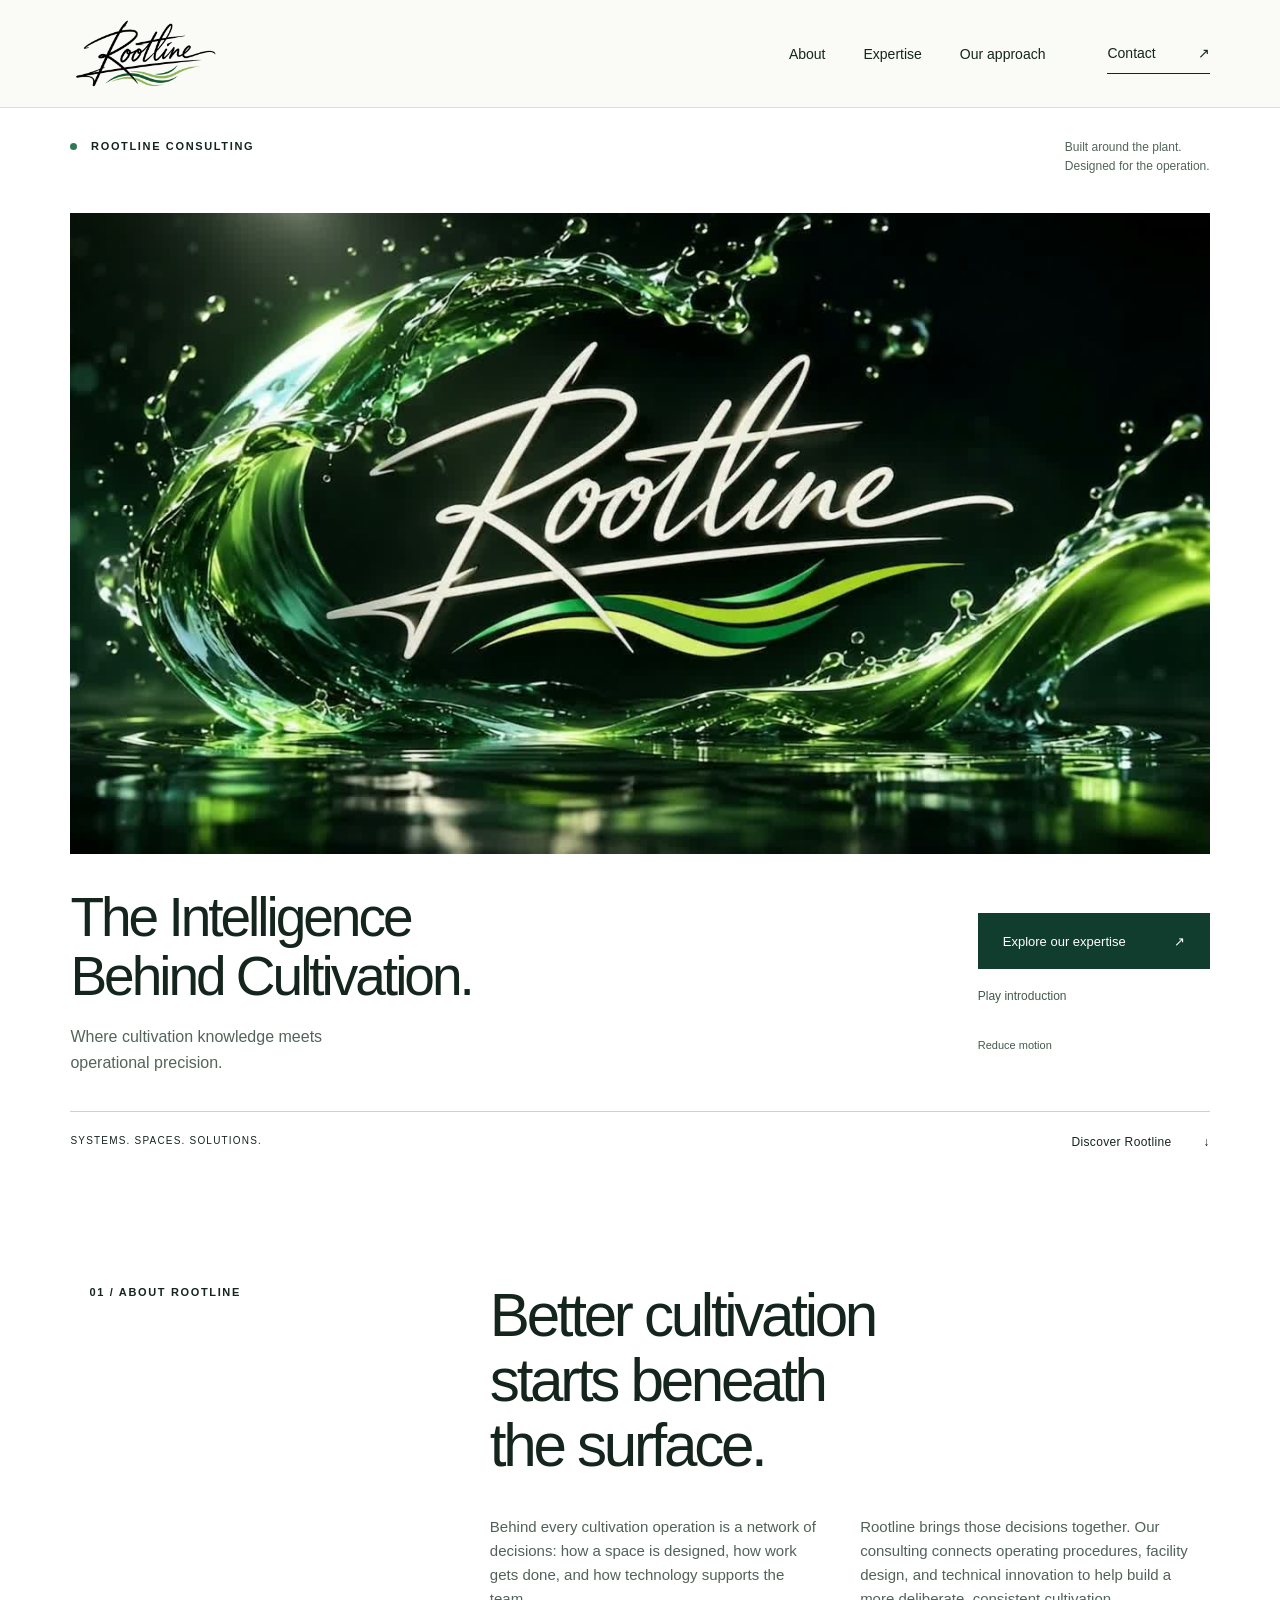
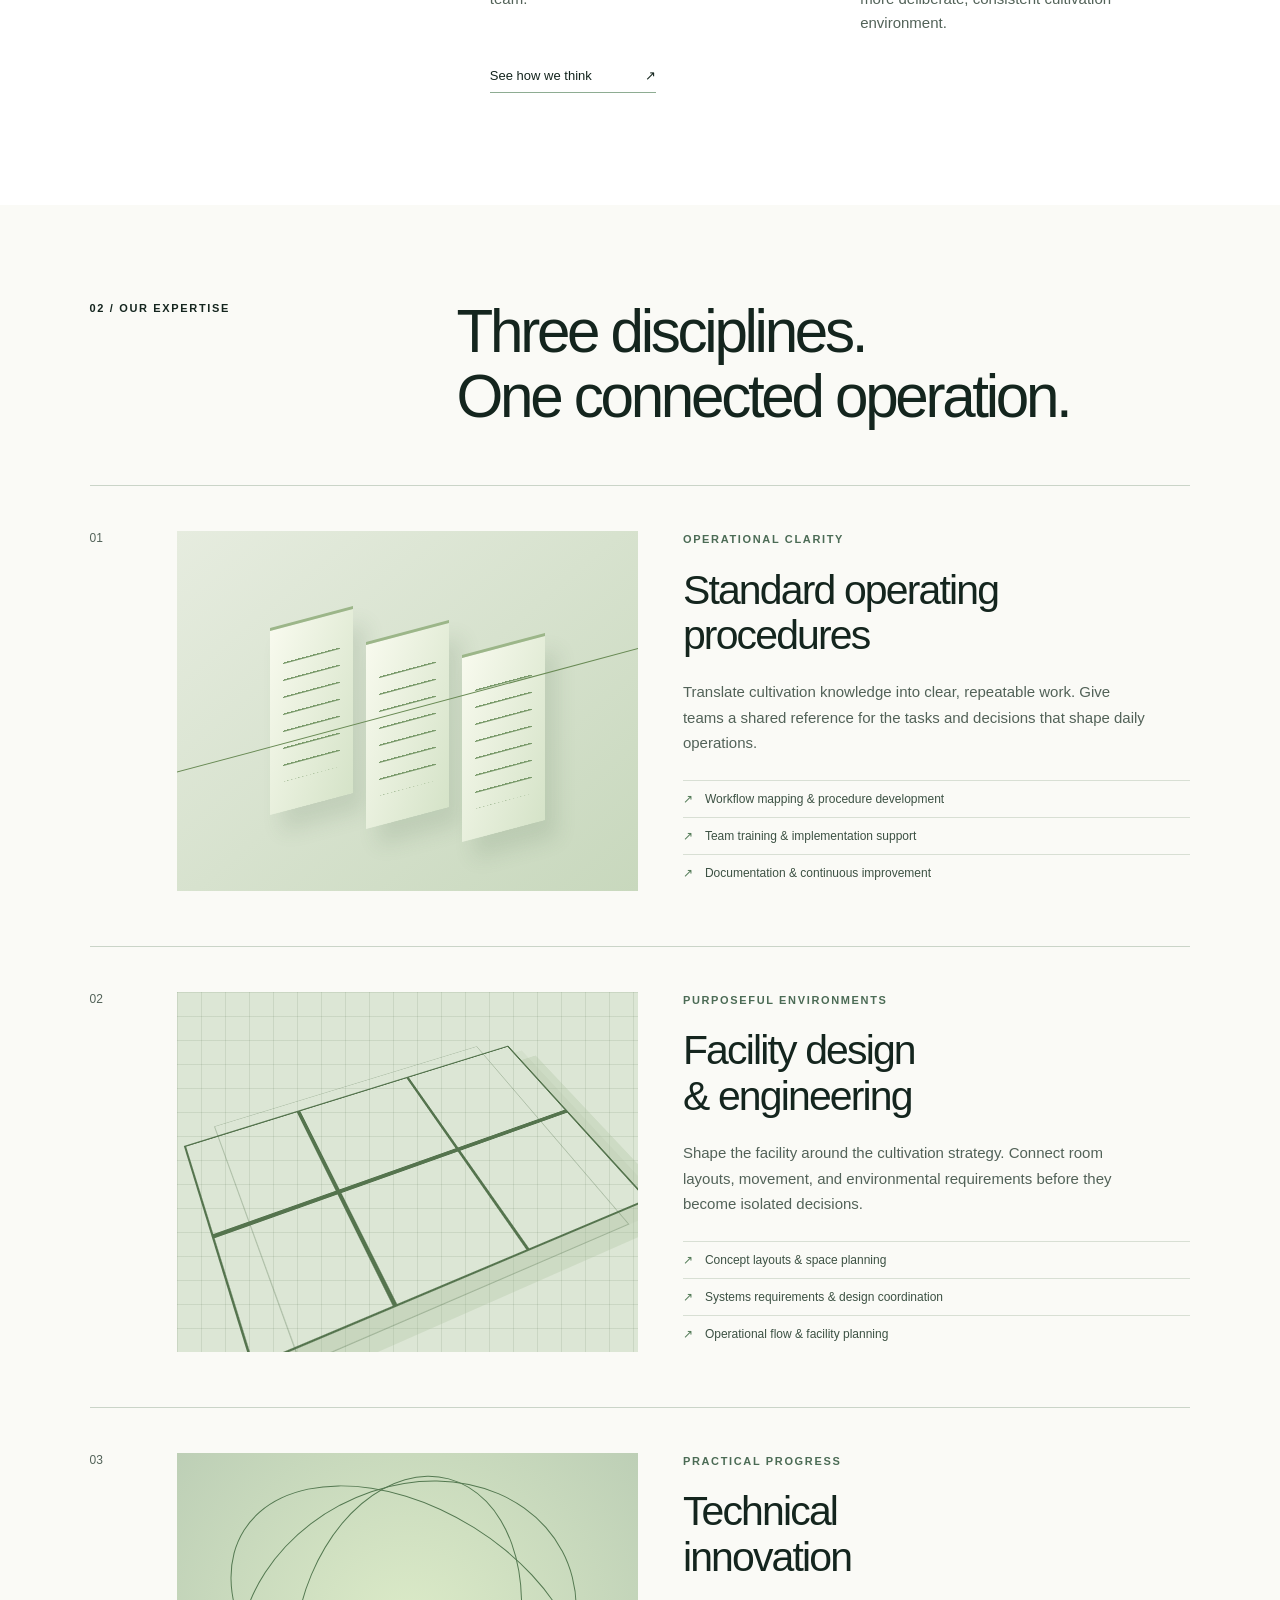
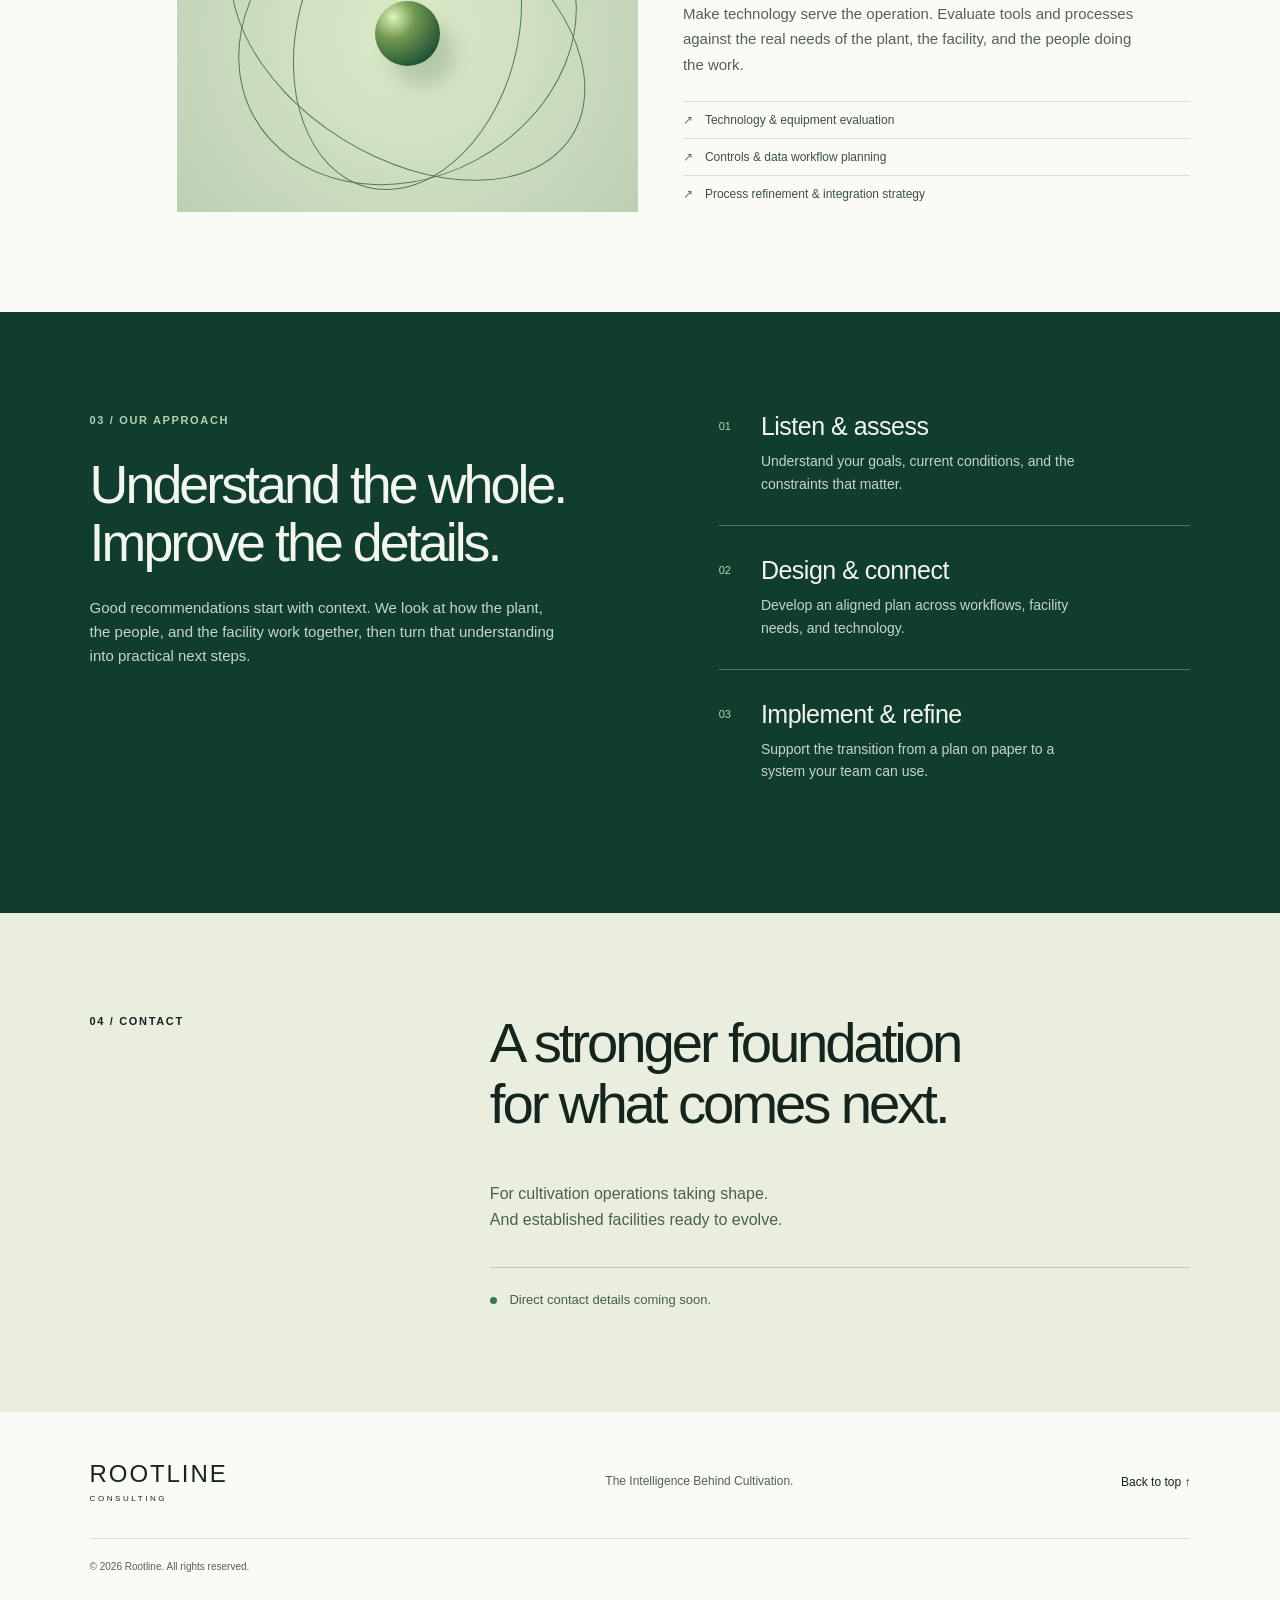
<file: index.html>
<!doctype html>
<html lang="en">
<head>
  <meta charset="utf-8"><meta name="viewport" content="width=device-width, initial-scale=1">
  <title>Rootline | The Intelligence Behind Cultivation</title>
  <meta name="description" content="Rootline consulting connects cultivation operations, facility design, and technical innovation. Practical systems. Thoughtful design. A stronger foundation for growth.">
  <meta name="theme-color" content="#103d2d"><meta property="og:title" content="Rootline — The Intelligence Behind Cultivation"><meta property="og:description" content="Cultivation consulting across SOPs, facility design and engineering, and technical innovation."><meta property="og:type" content="website">
  <link rel="icon" href="favicon.svg" type="image/svg+xml"><link rel="stylesheet" href="styles.css"><script src="app.js" defer></script>
</head>
<body>
<a class="skip-link" href="#main">Skip to content</a>
<header class="header">
  <a class="brand" href="#home" aria-label="Rootline home"><svg viewBox="40 285 960 460" role="img" aria-label="Rootline"><image href="rootline-original.jpg" width="1024" height="1024"/></svg></a>
  <button class="menu-toggle" aria-controls="navigation" aria-expanded="false" hidden>Menu <span aria-hidden="true">＋</span></button>
  <nav id="navigation" aria-label="Main navigation"><a href="#about">About</a><a href="#services">Expertise</a><a href="#approach">Our approach</a><a class="nav-contact" href="#contact">Contact <span aria-hidden="true">↗</span></a></nav>
</header>
<main id="main">
  <section class="hero video-hero" id="home" aria-labelledby="hero-title">
    <div class="hero-top"><p class="eyebrow"><span class="status-dot"></span> ROOTLINE CONSULTING</p><p class="hero-note">Built around the plant.<br>Designed for the operation.</p></div>
    <div class="brand-stage" aria-label="Rootline cinematic introduction">
      <img class="video-poster" src="rootline-video-poster.jpg" width="1280" height="720" alt="Rootline signature and green waves surrounded by an emerald liquid splash">
      <video class="hero-video" data-src="rootline-intro.mp4" muted playsinline autoplay preload="none" width="1280" height="720" aria-label="Rootline animated liquid splash and signature introduction">Your browser can show the still Rootline artwork above.</video>
    </div>
    <div class="hero-bottom"><div><h1 id="hero-title">The Intelligence<br>Behind Cultivation.</h1><p class="hero-description">Where cultivation knowledge meets<br class="desktop-break"> operational precision.</p></div><div class="hero-actions"><a class="button button-dark" href="#services">Explore our expertise <span aria-hidden="true">↗</span></a><button class="replay" type="button" hidden><span aria-hidden="true">↻</span> Replay introduction</button><button class="motion-toggle" type="button" aria-pressed="false" hidden>Reduce motion</button></div></div>
    <div class="hero-footer"><span>SYSTEMS. SPACES. SOLUTIONS.</span><a href="#about">Discover Rootline <span aria-hidden="true">↓</span></a></div>
  </section>
  <section class="about section-grid" id="about" aria-labelledby="about-title"><p class="eyebrow">01 / ABOUT ROOTLINE</p><div><h2 id="about-title">Better cultivation<br>starts beneath<br>the surface.</h2><div class="about-copy"><p>Behind every cultivation operation is a network of decisions: how a space is designed, how work gets done, and how technology supports the team.</p><p>Rootline brings those decisions together. Our consulting connects operating procedures, facility design, and technical innovation to help build a more deliberate, consistent cultivation environment.</p></div><a class="text-link" href="#approach">See how we think <span aria-hidden="true">↗</span></a></div></section>
  <section class="services" id="services" aria-labelledby="services-title"><div class="section-heading"><p class="eyebrow">02 / OUR EXPERTISE</p><h2 id="services-title">Three disciplines.<br>One connected operation.</h2></div>
    <article class="service"><span class="service-number">01</span><div class="service-art art-sop" aria-hidden="true"><span></span><span></span><span></span><i></i></div><div class="service-copy"><p class="eyebrow">OPERATIONAL CLARITY</p><h3>Standard operating<br>procedures</h3><p>Translate cultivation knowledge into clear, repeatable work. Give teams a shared reference for the tasks and decisions that shape daily operations.</p><ul><li>Workflow mapping & procedure development</li><li>Team training & implementation support</li><li>Documentation & continuous improvement</li></ul></div></article>
    <article class="service"><span class="service-number">02</span><div class="service-art art-design" aria-hidden="true"><div></div><i></i></div><div class="service-copy"><p class="eyebrow">PURPOSEFUL ENVIRONMENTS</p><h3>Facility design<br>& engineering</h3><p>Shape the facility around the cultivation strategy. Connect room layouts, movement, and environmental requirements before they become isolated decisions.</p><ul><li>Concept layouts & space planning</li><li>Systems requirements & design coordination</li><li>Operational flow & facility planning</li></ul></div></article>
    <article class="service"><span class="service-number">03</span><div class="service-art art-innovation" aria-hidden="true"><i></i><i></i><i></i><span></span></div><div class="service-copy"><p class="eyebrow">PRACTICAL PROGRESS</p><h3>Technical<br>innovation</h3><p>Make technology serve the operation. Evaluate tools and processes against the real needs of the plant, the facility, and the people doing the work.</p><ul><li>Technology & equipment evaluation</li><li>Controls & data workflow planning</li><li>Process refinement & integration strategy</li></ul></div></article>
  </section>
  <section class="approach" id="approach" aria-labelledby="approach-title"><div class="approach-intro"><p class="eyebrow">03 / OUR APPROACH</p><h2 id="approach-title">Understand the whole.<br>Improve the details.</h2><p>Good recommendations start with context. We look at how the plant, the people, and the facility work together, then turn that understanding into practical next steps.</p></div><ol class="steps"><li><span>01</span><div><h3>Listen & assess</h3><p>Understand your goals, current conditions, and the constraints that matter.</p></div></li><li><span>02</span><div><h3>Design & connect</h3><p>Develop an aligned plan across workflows, facility needs, and technology.</p></div></li><li><span>03</span><div><h3>Implement & refine</h3><p>Support the transition from a plan on paper to a system your team can use.</p></div></li></ol></section>
  <section class="contact section-grid" id="contact" aria-labelledby="contact-title"><p class="eyebrow">04 / CONTACT</p><div><h2 id="contact-title">A stronger foundation<br>for what comes next.</h2><p>For cultivation operations taking shape.<br>And established facilities ready to evolve.</p><div class="contact-pending"><span class="status-dot"></span> Direct contact details coming soon.</div></div></section>
</main>
<footer class="footer"><a href="#home" class="footer-brand">ROOTLINE<span>CONSULTING</span></a><p>The Intelligence Behind Cultivation.</p><a href="#home">Back to top ↑</a><small>© <span id="year">2026</span> Rootline. All rights reserved.</small></footer>
</body>
</html>
</file>
<file: styles.css>
@font-face{font-family:RootlineSystem;src:local('Arial');font-display:swap}*{box-sizing:border-box}html{scroll-behavior:smooth;scroll-padding-top:110px}body{margin:0;color:#14251e;background:#fafaf6;font-family:RootlineSystem,Arial,Helvetica,sans-serif;-webkit-font-smoothing:antialiased}a{color:inherit;text-decoration:none}button{font:inherit;color:inherit}button,a{-webkit-tap-highlight-color:transparent}a:focus-visible,button:focus-visible{outline:3px solid #916b22;outline-offset:7px}p{line-height:1.6}button{cursor:pointer}h1,h2,h3,p{margin-top:0}h1,h2,h3{font-weight:400}h2{font-size:clamp(36px,4.7vw,68px);letter-spacing:-.055em;line-height:1.08}h3{font-size:clamp(30px,3.2vw,46px);letter-spacing:-.045em;line-height:1.12}.skip-link{position:fixed;z-index:20;top:10px;left:10px;padding:15px;background:#fff;transform:translateY(-160%)}.skip-link:focus{transform:none}.header{height:108px;display:flex;align-items:center;justify-content:space-between;padding:16px 5.5%;border-bottom:1px solid #d9e0d8;background:#fafaf6}.brand{width:150px;display:block}.brand svg{width:100%;display:block;mix-blend-mode:multiply}.header nav{display:flex;align-items:center;gap:38px;font-size:14px}.header nav a{padding:12px 0}.header nav a:hover,.text-link:hover,.footer a:hover{text-decoration:underline;text-underline-offset:5px}.nav-contact{margin-left:24px;border-bottom:1px solid #14251e}.nav-contact span{margin-left:38px}.menu-toggle{display:none}.hero{padding:30px 5.5% 0;background:radial-gradient(ellipse at 50% 39%,#fff 20%,#f6f8f1 75%)}.hero-top{display:flex;justify-content:space-between;align-items:start}.eyebrow{font-size:11px;letter-spacing:.15em;font-weight:600;line-height:1.6}.status-dot{display:inline-block;width:7px;height:7px;border-radius:50%;background:#317956;margin-right:9px}.hero-note{font-size:12px;line-height:1.6;color:#536459}.brand-stage{position:relative;height:clamp(275px,33vw,470px);max-width:1180px;margin:-8px auto 0;isolation:isolate}.liquid{position:absolute;width:100%;height:100%;inset:0;overflow:visible;opacity:.22}.hero-logo{position:absolute;width:66%;height:88%;left:17%;top:3%;mix-blend-mode:multiply}.complete-logo{opacity:1}.signature,.waves{opacity:0}.hero-bottom{display:flex;justify-content:space-between;gap:30px;align-items:flex-end;margin:0 auto 36px;position:relative}.hero h1{font-size:clamp(36px,4.3vw,62px);line-height:1.07;letter-spacing:-.055em;margin-bottom:18px}.hero-description{font-size:16px;color:#536459;margin:0}.hero-actions{display:flex;align-items:flex-start;flex-direction:column;gap:18px;padding-bottom:8px}.button{display:inline-flex;justify-content:space-between;align-items:center;gap:48px;padding:20px 25px;min-height:56px;font-size:13px}.button-dark{background:#103d2d;color:#fff}.button-dark:hover{background:#1e573c}.replay{border:0;padding:10px 0;background:transparent;font-size:12px;color:#42584b;min-height:44px}.replay span{margin-right:8px}.hero-footer{border-top:1px solid #cad5c9;display:flex;justify-content:space-between;padding:23px 0;font-size:10px;letter-spacing:.12em}.hero-footer a{letter-spacing:.03em;font-size:12px}.hero-footer a span{margin-left:28px}.section-grid{display:grid;grid-template-columns:1fr 2fr;gap:50px;padding:112px 7%}.about{background:#fff}.about h2{margin-bottom:36px}.about-copy{display:grid;grid-template-columns:1fr 1fr;gap:40px;color:#526258;font-size:15px;max-width:800px}.text-link{font-size:13px;display:inline-block;margin-top:18px;padding-bottom:9px;border-bottom:1px solid #8eac92}.text-link span{margin-left:50px}.services{padding:95px 7% 45px}.section-heading{display:flex;justify-content:space-between;gap:50px;align-items:start;margin-bottom:55px}.section-heading h2{width:66.66%;margin-bottom:0}.service{display:grid;grid-template-columns:42px 1fr 1.1fr;gap:45px;padding:45px 0 55px;border-top:1px solid #cad4c8}.service-number{font-size:12px;color:#526258}.service-copy .eyebrow{color:#4b6b55;margin:0 0 19px}.service-copy h3{margin-bottom:20px}.service-copy>p:not(.eyebrow){font-size:15px;line-height:1.7;max-width:470px;color:#526258}.service-copy ul{list-style:none;padding:0;margin:24px 0 0;font-size:12px;color:#3c5143}.service-copy li{padding:11px 0;border-top:1px solid #d8dfd4}.service-copy li:before{content:'↗';margin-right:12px;color:#537b58}.service-art{position:relative;min-height:295px;overflow:hidden;background:#e5ebdf}.art-sop{display:flex;align-items:center;justify-content:center;gap:13px;background:linear-gradient(140deg,#e6ecdf,#c8d8bd)}.art-sop span{width:18%;height:52%;background:linear-gradient(110deg,#f8faee,#d5e3c8);box-shadow:12px 20px 20px #42634122;transform:skewY(-15deg);border-top:3px solid #9cb689;position:relative}.art-sop span:nth-child(2){margin-top:27px}.art-sop span:nth-child(3){margin-top:54px}.art-sop span:after{content:'';position:absolute;inset:30px 13px;background:repeating-linear-gradient(0deg,transparent 0 15px,#7b9b6c 16px 17px)}.art-sop i{width:120%;height:1px;background:#6a8b56;position:absolute;transform:rotate(-15deg)}.art-design{background-color:#dce6d5;background-image:linear-gradient(#54734c22 1px,transparent 1px),linear-gradient(90deg,#54734c22 1px,transparent 1px);background-size:24px 24px;perspective:600px}.art-design div{position:absolute;inset:50px 35px;transform:rotateX(40deg) rotateZ(-25deg);background:linear-gradient(90deg,transparent 31%,#55744e 31% 32%,transparent 32% 65%,#55744e 65% 66%,transparent 66%),linear-gradient(transparent 47%,#55744e 47% 49%,transparent 49%);border:2px solid #55744e;box-shadow:10px 15px 0 #a5bb9822,20px 30px 0 #a5bb9844}.art-design i{position:absolute;inset:35px 70px;border:1px solid #55744e55;transform:rotateX(40deg) rotateZ(-25deg)}.art-innovation{background:radial-gradient(circle at 50% 50%,#dcebc8,#bdcfb6)}.art-innovation i{position:absolute;inset:35px 12%;border:1px solid #547951;transform:rotate(-28deg);border-radius:50%}.art-innovation i:nth-child(2){inset:55px 8%;transform:rotate(32deg)}.art-innovation i:nth-child(3){inset:20px 26%;transform:rotate(15deg)}.art-innovation span{width:65px;height:65px;position:absolute;left:calc(50% - 32px);top:calc(50% - 32px);border-radius:50%;background:radial-gradient(circle at 28% 25%,#e0f4bd,#729850 32%,#1c5035 80%);box-shadow:15px 20px 20px #284c3333}.approach{display:grid;grid-template-columns:1.1fr 1fr;gap:10%;background:#103d2d;color:#f3f6ed;padding:100px 7%}.approach .eyebrow{color:#b5d0b2}.approach h2{font-size:clamp(34px,4.2vw,60px);margin:25px 0}.approach-intro>p:last-child{font-size:15px;max-width:470px;color:#c5d6c8}.steps{list-style:none;margin:0;padding:0}.steps li{display:flex;gap:30px;padding:30px 0;border-top:1px solid #537260}.steps li:first-child{padding-top:0;border-top:0}.steps li>span{font-size:11px;color:#bad0af;padding-top:8px}.steps h3{font-size:25px;margin-bottom:10px;letter-spacing:-.02em}.steps p{font-size:14px;color:#c5d6c8;max-width:340px;margin-bottom:0}.contact{background:#e9eedf;padding-top:100px;padding-bottom:105px}.contact h2{font-size:clamp(36px,4.4vw,64px)}.contact p:not(.eyebrow){font-size:16px;color:#4b604d}.contact-pending{border-top:1px solid #bdcbb5;margin-top:35px;padding-top:24px;font-size:13px;color:#455d47}.footer{padding:48px 7% 28px;display:grid;grid-template-columns:1fr 1fr auto;align-items:center;gap:35px;background:#fafaf6}.footer-brand{font-size:24px;letter-spacing:.08em}.footer-brand span{display:block;font-size:8px;letter-spacing:.32em;margin-top:6px}.footer p{font-size:12px;margin:0;color:#506351}.footer>a:last-of-type{font-size:12px}.footer small{grid-column:1/-1;border-top:1px solid #d8dfd1;padding-top:22px;font-size:10px;color:#526258}.running .complete-logo{opacity:0}.running .signature,.running .waves{opacity:1}.running .ink{stroke-dasharray:1;stroke-dashoffset:1;animation:write var(--d) linear forwards;animation-delay:calc(1.55s + var(--i)*.28s)}.running .waves{animation:waves 1.1s ease-out 4.7s both}.running .liquid{animation:liquid-fade 6.2s ease-out both}.running .splash-ribbon{transform-origin:50% 50%;animation:splash 6.2s cubic-bezier(.2,.65,.3,1) both}.running .droplets{transform-origin:50% 50%;animation:droplets 6.2s ease-out both}.running .splash-shadow{animation:shadow 6.2s ease-out both}.running #hero-title{animation:tagline 1s ease-out 5.1s both}.finished .liquid{opacity:.15}.finished .hero-logo .complete-logo{opacity:1}.finished .signature,.finished .waves{opacity:0}@keyframes write{to{stroke-dashoffset:0}}@keyframes waves{from{opacity:0;transform:translateY(20px)}to{opacity:1;transform:none}}@keyframes splash{0%{transform:scale(.13,.08) rotate(-25deg);opacity:0}12%{opacity:1}40%{transform:scale(1.05) rotate(3deg)}70%{transform:scale(1) rotate(0)}100%{transform:scale(.98,.93)}}@keyframes liquid-fade{0%{opacity:0}12%,35%{opacity:.95}72%{opacity:.32}100%{opacity:.15}}@keyframes droplets{0%,8%{opacity:0;transform:scale(.15)}30%{opacity:1;transform:scale(1.05)}75%{opacity:.8}100%{opacity:.2;transform:translateY(25px) scale(1.02)}}@keyframes shadow{0%{opacity:0;transform:scaleX(.2);transform-origin:center}30%{opacity:.2}100%{opacity:.08;transform:scaleX(1)}}@keyframes tagline{from{opacity:0;transform:translateY(12px)}to{opacity:1;transform:none}}
@media(min-width:1500px){.hero,.header{padding-left:max(5.5%,calc((100vw - 1400px)/2));padding-right:max(5.5%,calc((100vw - 1400px)/2))}}@media(max-width:800px){.header{height:88px;padding:12px 6%}.brand{width:125px}.header nav{gap:21px;font-size:12px}.nav-contact{margin-left:0}.nav-contact span{margin-left:12px}.hero{padding:25px 6% 0}.hero-note{font-size:10px}.hero-top .eyebrow{font-size:9px}.brand-stage{height:300px;margin:0 -4%}.hero-logo{width:84%;left:8%}.hero-bottom{align-items:start}.hero h1{font-size:38px}.hero-description{font-size:14px}.button{padding:17px;gap:24px}.section-grid{padding:70px 6%;grid-template-columns:1fr;gap:22px}.about-copy{gap:25px}.services{padding:65px 6% 20px}.section-heading{display:block;margin-bottom:35px}.section-heading h2{width:100%;margin-top:24px}.service{grid-template-columns:22px 1fr 1.2fr;gap:22px}.service-art{min-height:260px}.service-copy h3{font-size:31px}.service-copy>p:not(.eyebrow){font-size:14px}.service-copy ul{font-size:11px}.approach{padding:70px 6%;gap:7%}.footer{padding:38px 6% 25px;gap:24px}.footer p{max-width:160px}}@media(max-width:560px){html{scroll-padding-top:25px}.header{position:relative;z-index:5}.header nav{gap:14px;flex-wrap:wrap;justify-content:flex-end}.header nav a{font-size:11px}.header nav a:nth-child(3){display:none}.js .menu-toggle:not([hidden]){display:block;background:none;border:1px solid #bccabc;padding:12px;font-size:12px;min-height:44px}.js .header nav{display:none;position:absolute;top:87px;left:0;right:0;background:#fafaf6;padding:20px 6%;box-shadow:0 15px 20px #14251e11}.js .header nav.open{display:flex;align-items:stretch;flex-direction:column;gap:3px}.js .header nav a{display:block;font-size:15px;min-height:44px}.js .nav-contact{border:0}.js .nav-contact span{float:right}.hero-top{gap:15px}.hero-note{font-size:9px}.hero-top .eyebrow{font-size:8px}.brand-stage{height:230px;margin:0 -6%}.hero-logo{width:90%;left:5%;height:90%;top:5%}.hero-bottom{display:block;margin-top:10px;margin-bottom:30px}.hero h1{font-size:40px;max-width:340px}.hero-actions{margin-top:25px;gap:5px}.button{width:100%;font-size:13px}.hero-description{font-size:14px}.desktop-break{display:none}.hero-footer{font-size:8px;gap:15px}.hero-footer a{font-size:10px}.hero-footer a span{margin-left:10px}.section-grid{padding-top:58px;padding-bottom:58px}h2{font-size:39px}.about-copy{grid-template-columns:1fr;gap:0;font-size:15px}.service{grid-template-columns:22px 1fr;gap:16px;padding:28px 0 35px}.service-art{min-height:215px}.service-copy{grid-column:2;margin-top:8px}.service-copy h3{font-size:34px}.service-copy>p:not(.eyebrow){font-size:15px}.service-copy ul{font-size:12px}.approach{grid-template-columns:1fr;gap:30px;padding:60px 6%}.steps li{gap:22px}.steps li:first-child{padding-top:25px;border-top:1px solid #537260}.approach h2{font-size:37px}.contact h2{font-size:38px}.footer{grid-template-columns:1fr auto}.footer p{grid-column:1/-1;grid-row:2;max-width:none}.footer small{font-size:9px}}
@media(prefers-reduced-motion:reduce){html{scroll-behavior:auto}*,*:before,*:after{animation:none!important;transition:none!important}.running .complete-logo{opacity:1}.running .signature,.running .waves{opacity:0}.running .liquid{opacity:.15}.replay{display:none!important}}
.hero{background:#fff}.hero-actions{gap:5px}.motion-toggle{border:0;background:none;padding:10px 0;font-size:11px;color:#42584b;min-height:44px}.motion-reduced{scroll-behavior:auto}.motion-reduced *{animation:none!important;transition:none!important}.motion-reduced .running .complete-logo{opacity:1}.motion-reduced .running .signature,.motion-reduced .running .waves{opacity:0}.motion-reduced .liquid{opacity:.15}.motion-reduced .replay{display:none}
.running .complete-logo{animation:complete .5s linear 5.7s both}@keyframes complete{from{opacity:0}to{opacity:1}}@media(max-width:560px){html:not(.js) .header{height:auto;gap:16px;flex-wrap:wrap}html:not(.js) .header nav{width:100%;justify-content:space-between}html:not(.js) .header nav a:nth-child(3){display:block}}
.liquid-canvas{position:absolute;inset:0;width:100%;height:100%;pointer-events:none}.has-3d .liquid{display:none}.hero-logo{z-index:1}.running .liquid-canvas{animation:canvas-settle 6.2s ease both}@keyframes canvas-settle{0%{opacity:0}10%,70%{opacity:1}100%{opacity:.8}}

/* Supplied video replaces the procedural splash. Preserve its complete 16:9 frame. */
.video-hero .brand-stage{height:auto;aspect-ratio:16/9;width:100%;max-width:1180px;margin:25px auto 34px;background:#04140b;overflow:hidden}
.video-hero .hero-video,.video-hero .video-poster{position:absolute;inset:0;width:100%;height:100%;object-fit:contain;display:block}
.video-hero .hero-video{opacity:0}.video-hero.is-playing .hero-video{opacity:1}.video-hero #hero-title{animation:none!important}
.motion-reduced .hero-video{display:none}.video-hero .hero-bottom{margin-top:0}
@media(max-width:560px){.video-hero .brand-stage{margin:18px auto 28px}.video-hero .hero-top{margin-bottom:8px}}
@media(prefers-reduced-motion:reduce){.hero-video{display:none!important}}
</file>
